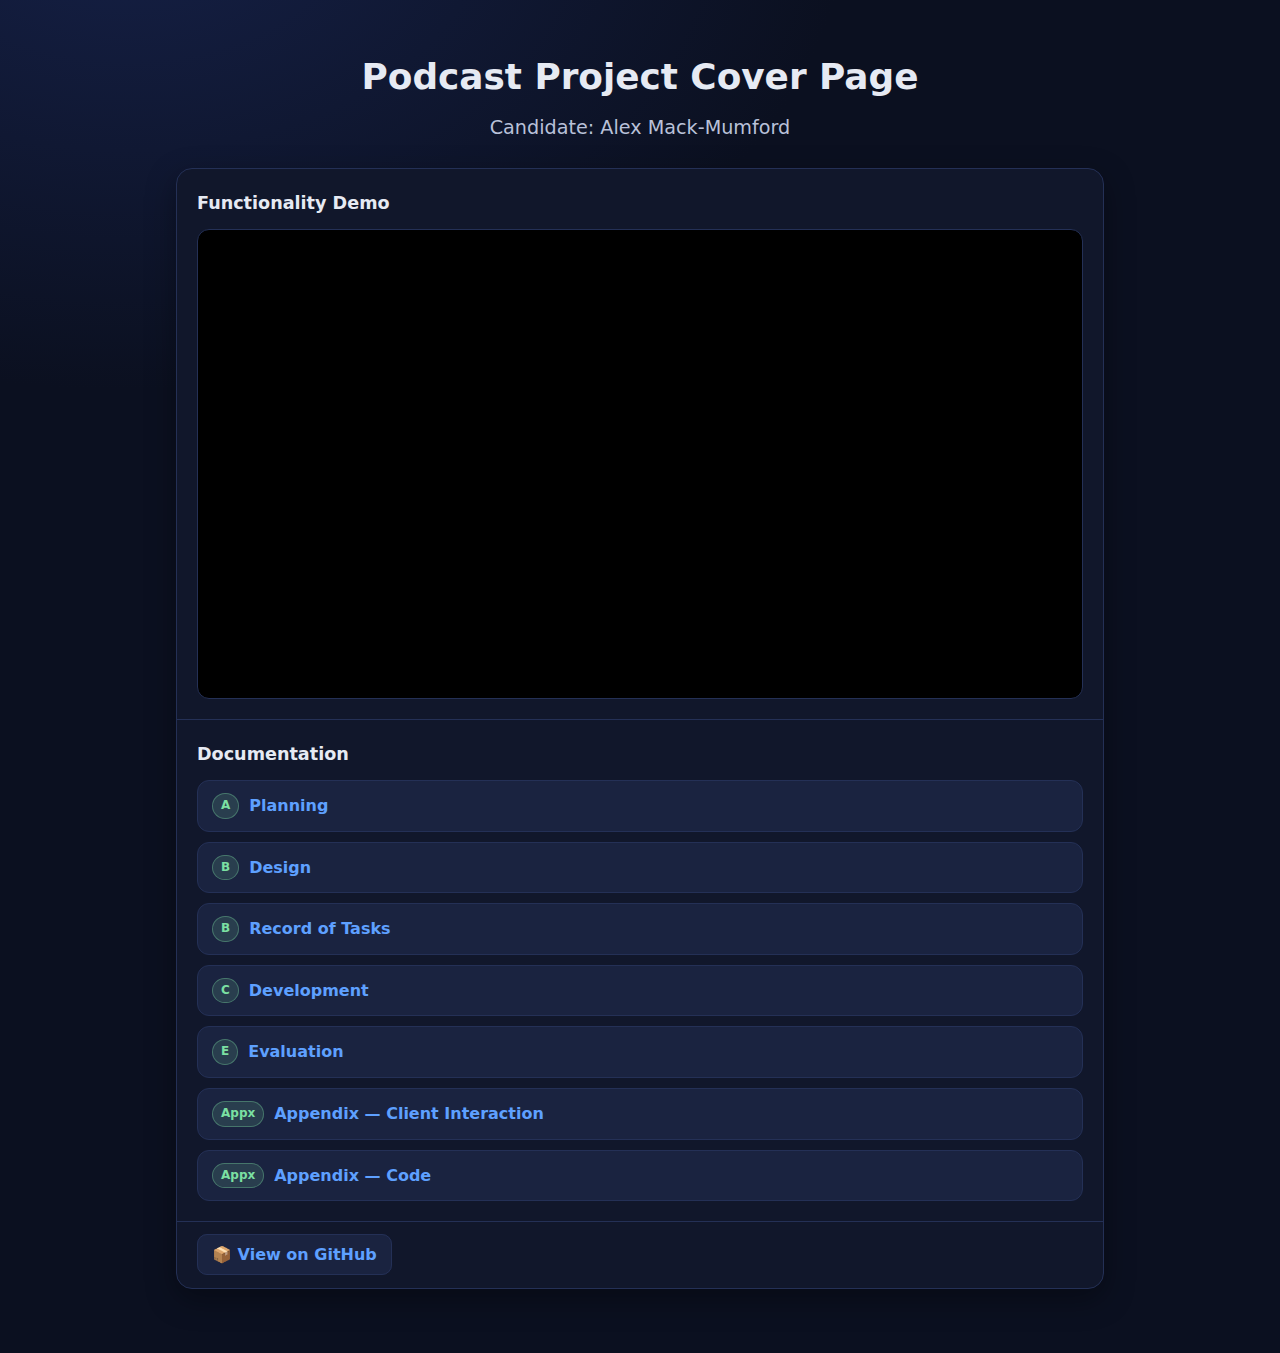
<file: index.html>
<!doctype html>
<html>
  <head>
    <meta charset="utf-8" />
    <title>Redirecting…</title>
    <meta http-equiv="refresh" content="0; url=Coverpage/">
    <link rel="canonical" href="Coverpage/">
  </head>
  <body>
    <p>If you’re not redirected, <a href="Coverpage/">click here</a>.</p>
  </body>
</html>
</file>
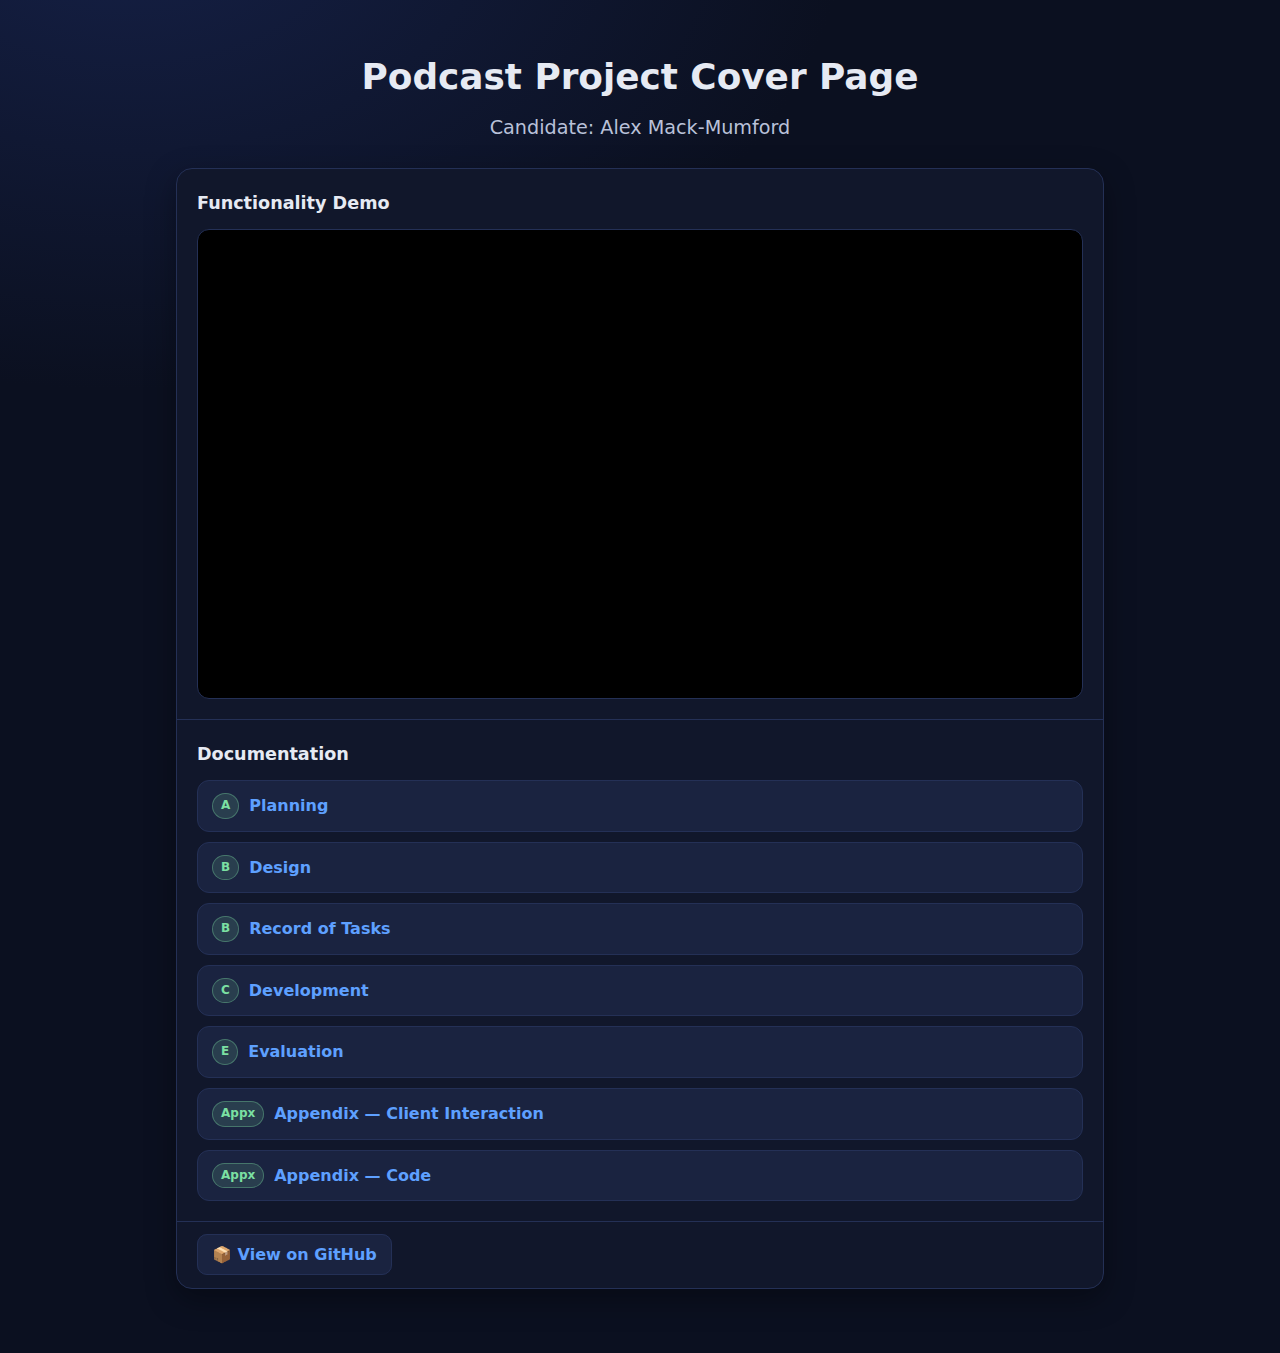
<file: Coverpage/index.html>
<!doctype html>
<html lang="en-GB">
<head>
  <meta charset="utf-8" />
  <meta name="viewport" content="width=device-width, initial-scale=1" />
  <title>Podcast Project Cover Page</title>
  <style>
    :root{
      --bg: #0b1020;
      --card: #11172b;
      --muted: #1a2340;
      --text: #e6eaf3;
      --subtext: #b9c1d9;
      --accent: #5ea0ff;
      --accent-2:#7be0a2;
      --border:#243056;
      --shadow: 0 10px 30px rgba(0,0,0,.35);
      --radius: 16px;
      --radius-sm: 12px;
    }
    * { box-sizing: border-box; }
    html, body { height: 100%; }
    body {
      margin: 0;
      font-family: system-ui, -apple-system, Segoe UI, Roboto, Ubuntu, Cantarell, "Helvetica Neue", Arial, "Noto Sans";
      background: radial-gradient(1200px 800px at 10% -10%, #152046 0%, #0b1020 60%) fixed, var(--bg);
      color: var(--text);
      line-height: 1.6;
    }
    a { color: var(--accent); text-decoration: none; }
    a:hover { text-decoration: underline; }

    .wrap { max-width: 960px; margin: 48px auto; padding: 0 16px 64px; }
    .title { margin-bottom: 24px; text-align: center; }
    .title h1 { margin: 0; font-size: clamp(1.8rem, 2.8vw, 2.4rem); font-weight: 800; }
    .title h2 { margin: 8px 0 0; font-size: 1.2rem; font-weight: 500; color: var(--subtext); }

    .card { background: var(--card); border: 1px solid var(--border); border-radius: var(--radius); box-shadow: var(--shadow); overflow: hidden; }
    .section { padding: 20px; border-top: 1px solid var(--border); }
    .section:first-child { border-top: none; }
    .section h2 { margin: 0 0 12px; font-size: 1.1rem; }

    .video { border-radius: var(--radius-sm); overflow: hidden; background: #000; border: 1px solid var(--border); }
    .video iframe { width: 100%; height: clamp(240px, 48vw, 460px); border: 0; }

    .doc-list { display: grid; gap: 10px; list-style: none; padding: 0; margin: 0; }
    .doc-item a { display: flex; gap: 10px; padding: 12px 14px; border: 1px solid var(--border); border-radius: 12px; background: var(--muted); transition: transform .08s, background .2s; }
    .doc-item a:hover { transform: translateY(-1px); background: #202b52; }
    .tag { padding: 2px 8px; border-radius: 999px; background: rgba(126, 224, 162, 0.15); color: var(--accent-2); font-size: 12px; font-weight: 700; border: 1px solid rgba(126, 224, 162, 0.35); }
    .name { font-weight: 600; }
    .hint { color: var(--subtext); font-size: 0.9rem; }

    .btn { padding: 10px 14px; border-radius: 10px; border: 1px solid var(--border); background: var(--muted); font-weight: 600; text-decoration: none; }
    .btn:hover { background: #202b52; }

  </style>
</head>
<body>
  <main class="wrap">
    <header class="title">
      <h1>Podcast Project Cover Page</h1>
      <h2>Candidate: Alex Mack-Mumford</h2>
    </header>

    <section class="card">
      <div class="section">
        <h2>Functionality Demo</h2>
        <div class="video">
          <iframe
            src="https://drive.google.com/file/d/1Um5J-Zr7-0DNcKMjFVQNw_ABqJnkv7l9/preview"
            allow="autoplay"
            allowfullscreen
            title="Project demo video"
          ></iframe>
        </div>
      </div>

      <div class="section">
        <h2>Documentation</h2>
        <ul class="doc-list">
          <li class="doc-item"><a href="../Documentation/Criterion%20A.pdf"><span class="tag">A</span><span class="name">Planning</span></a></li>
          <li class="doc-item"><a href="../Documentation/Alex-Criterion%20B.pdf"><span class="tag">B</span><span class="name">Design</span></a></li>
          <li class="doc-item"><a href="../Documentation/Criterion%20B_%20Record%20of%20Tasks.pdf"><span class="tag">B</span><span class="name">Record of Tasks</span></a></li>
          <li class="doc-item"><a href="../Documentation/Criteria%20C.pdf"><span class="tag">C</span><span class="name">Development</span></a></li>
          <li class="doc-item"><a href="../Documentation/Criterion%20E_%20Evaluation.pdf"><span class="tag">E</span><span class="name">Evaluation</span></a></li>
          <li class="doc-item"><a href="../Documentation/Appendix%20-%20Client%20Interaction.pdf"><span class="tag">Appx</span><span class="name">Appendix — Client Interaction</span></a></li>
          <li class="doc-item"><a href="../Documentation/Appendix%20-%20Code.pdf"><span class="tag">Appx</span><span class="name">Appendix — Code</span></a></li>
        </ul>
      </div>

      <div class="section">
        <a class="btn" href="https://github.com/alexzprogg/podcast-recommender" target="_blank" rel="noopener">📦 View on GitHub</a>
      </div>
    </section>
  </main>
</body>
</html>
</file>
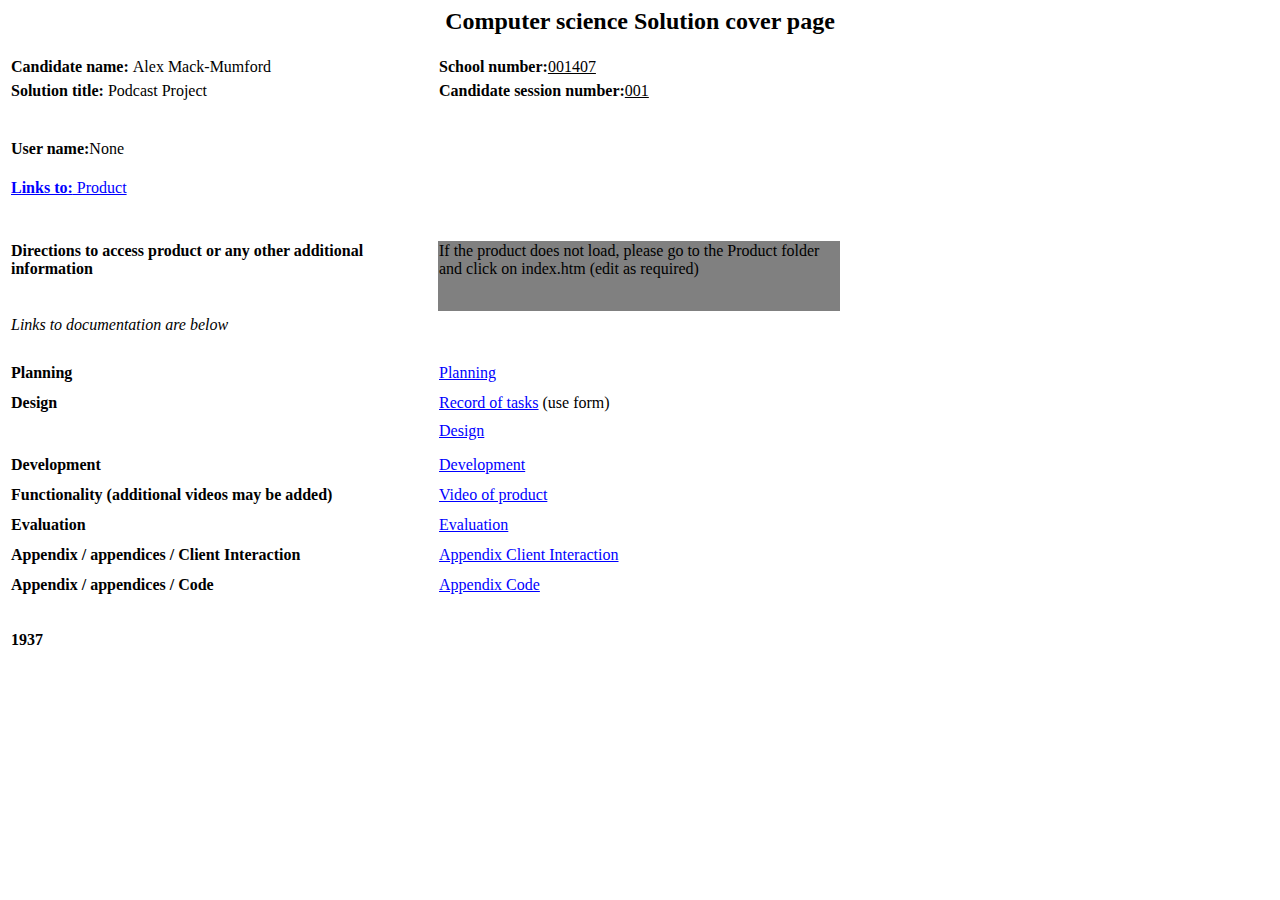
<file: coverpage.html>
<html>

<head>

<title>Computer science Solution cover page</title>

</head>

<body lang=EN-GB link=blue vlink=purple>

<h2 align=center style='text-align:center'><span>Computer science Solution cover page</span></h2>

<table>
<tr>
<td width=320 colspan=2><p><b>Candidate name: </b> Alex Mack-Mumford</p></td>
<td width=400><p><b>School number:</b><u>001407</u></p></td>
<td width=200></td>
<tr>

<tr>
<td width=320 colspan=2><p><b>Solution title:</b> Podcast Project</p></td>
<td width=400><p><b>Candidate session number:</b><u>001</u></p></td>
<td width=200></td>
<tr>

<tr height = '30'>
<td width=320 colspan=2></p></td>
<td width=400></td>
<td width=200></td>
<tr>

<tr>
<td width=320 colspan=2><p><b>User name:</b>None</p></td>
<td width=400></td>
<td width=200></td>
<tr>



<tr>
<td width=320 height=50 colspan=2><a href="Product/Podcast Project"><b>Links to:</b> Product </a></td>
<td width=400></td>
<td width=200></td>
<tr>

<tr height=20>
<td width=100></td>
<td width=220></td>
<td width=400></td>
<td width=200></td>
<tr>

<tr>
<td width=320 height=50 colspan=2 valign='top'><p><b>Directions to access product or any other additional information</b></p></td>
<td width=400 height=70 bgcolor="gray" valign='top'><p> </p>If the product does not load, please go to the Product folder and click on index.htm (edit as required)</td>
<td width=200></td>
<tr>

<tr>
<td width=320 colspan=2><p><i>Links to documentation are below</i></p></td>
<td width=400></td>
<td width=200></td>
<tr>

<tr height=20>
<td width=100></td>
<td width=220></td>
<td width=400></td>
<td width=200></td>
<tr>

<tr>
<td width=320 colspan=2><p><b>Planning</b></p></td>
<td width=400><a href="Documentation/Criterion A.pdf">Planning</a></td>
<td width=200></td>
<tr>

<tr>
<td width=100></td>
<td width=220></td>
<td width=400></td>
<td width=200></td>
<tr>

<tr>
<td width=320 colspan=2><p><b>Design</b></p></td>
<td width=400><a href="Documentation/Criterion B_ Record of Tasks.pdf">Record of tasks</a> (use form)</td><tr>
<td width=200></td>
<tr>

<tr>
<td width=320 colspan=2><p><b></b></p></td>
<td width=400><a href="Documentation/Alex - Criterion B (1).pdf">Design</a></td><tr>
<td width=200></td>
<tr>


<tr>
<td width=100></td>
<td width=220></td>
<td width=400></td>
<td width=200></td>
<tr>

<tr>
<td width=320 colspan=2><p><b>Development</b></p></td>
<td width=400><a href="Documentation/Criteria C (2).pdf">Development</a></td>
<td width=200></td>
<tr>

<tr>
<td width=100></td>
<td width=220></td>
<td width=400></td>
<td width=200></td>
<tr>

<tr>
<td width=320 colspan=2><p><b>Functionality (additional videos may be added)</b></p></td>
<td width=400><a href="Computer Science IA/Podcast Project - Made with ClipChamp.mp4">Video of product</a></td>
<td width=200></td>
<tr>


<tr>
<td width=100></td>
<td width=220></td>
<td width=400></td>
<td width=200></td>
<tr>

<tr>
<td width=320 colspan=2><p><b>Evaluation</b></p></td>
<td width=400><a href="Documentation/Criterion E_ Evaluation.pdf">Evaluation</a></td>
<td width=200></td>
<tr>

<tr>
<td width=100></td>
<td width=220></td>
<td width=400></td>
<td width=200></td>
<tr>

<tr>
<td width=320 colspan=2><p><b>Appendix / appendices / Client Interaction</b></p></td>
<td width=400><a href="Documentation/Appendix - Client Interaction.pdf">Appendix Client Interaction</a></td>
<td width=200></td>
<tr>

<tr>
<td width=100></td>
<td width=220></td>
<td width=400></td>
<td width=200></td>
<tr>

<tr>
<td width=320 colspan=2><p><b>Appendix / appendices / Code</b></p></td>
<td width=400><a href="Documentation/Appendix - Code.pdf">Appendix Code</a></td>
<td width=200></td>
<tr>

<tr>
<td width=100></td>
<td width=220></td>
<td width=400></td>
<td width=200></td>
<tr>
    
<tr>
<td width=320 colspan=2 height='70'><p><b>1937</b></p></td>
<td width=400><p><b> </b></p></td>
<td width=200></td>
<tr>


</body>

</html>
</file>
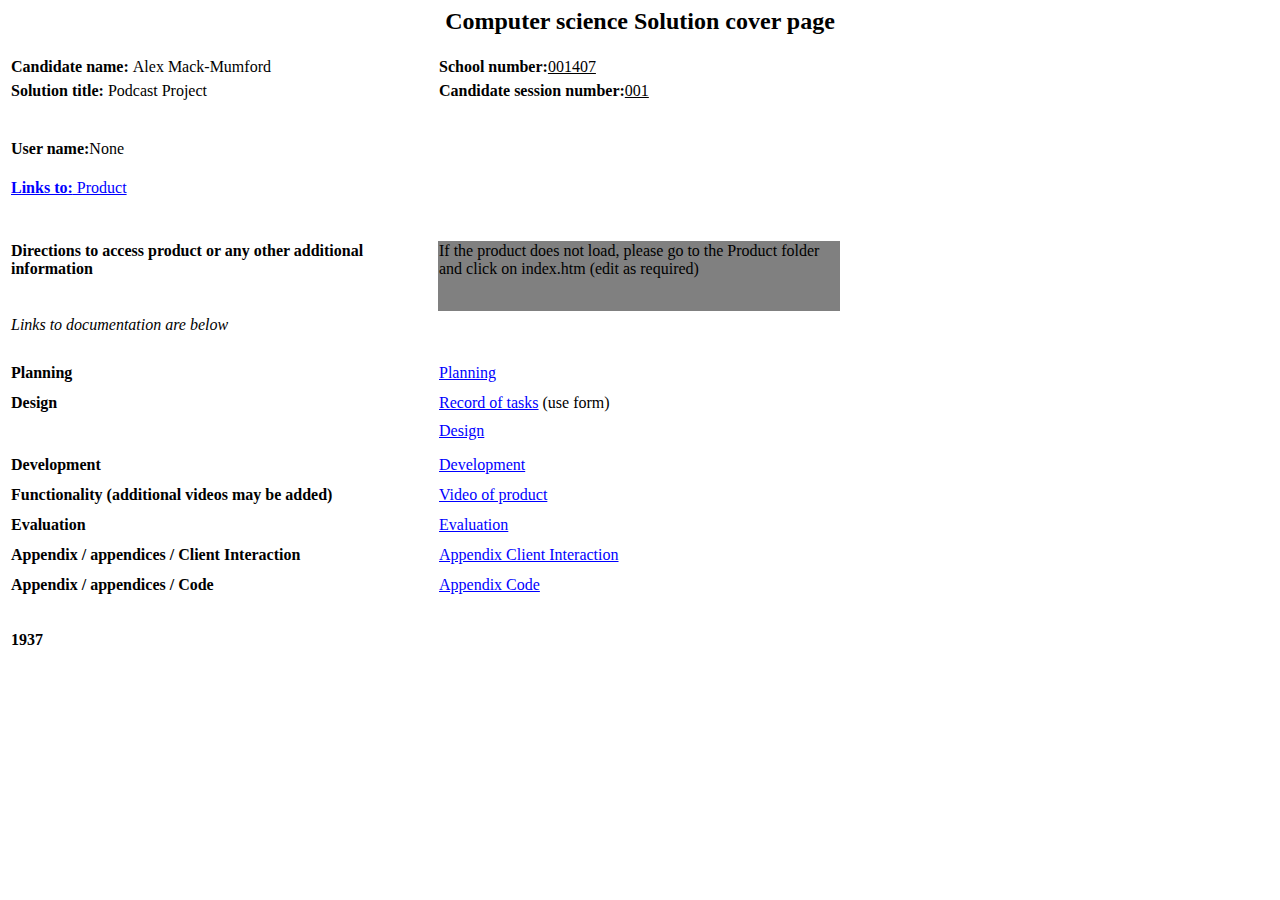
<file: Coverpage/coverpage.html>
<html>

<head>

<title>Computer science Solution cover page</title>

</head>

<body lang=EN-GB link=blue vlink=purple>

<h2 align=center style='text-align:center'><span>Computer science Solution cover page</span></h2>

<table>
<tr>
<td width=320 colspan=2><p><b>Candidate name: </b> Alex Mack-Mumford</p></td>
<td width=400><p><b>School number:</b><u>001407</u></p></td>
<td width=200></td>
<tr>

<tr>
<td width=320 colspan=2><p><b>Solution title:</b> Podcast Project</p></td>
<td width=400><p><b>Candidate session number:</b><u>001</u></p></td>
<td width=200></td>
<tr>

<tr height = '30'>
<td width=320 colspan=2></p></td>
<td width=400></td>
<td width=200></td>
<tr>

<tr>
<td width=320 colspan=2><p><b>User name:</b>None</p></td>
<td width=400></td>
<td width=200></td>
<tr>



<tr>
<td width=320 height=50 colspan=2><a href="Product/Podcast Project"><b>Links to:</b> Product </a></td>
<td width=400></td>
<td width=200></td>
<tr>

<tr height=20>
<td width=100></td>
<td width=220></td>
<td width=400></td>
<td width=200></td>
<tr>

<tr>
<td width=320 height=50 colspan=2 valign='top'><p><b>Directions to access product or any other additional information</b></p></td>
<td width=400 height=70 bgcolor="gray" valign='top'><p> </p>If the product does not load, please go to the Product folder and click on index.htm (edit as required)</td>
<td width=200></td>
<tr>

<tr>
<td width=320 colspan=2><p><i>Links to documentation are below</i></p></td>
<td width=400></td>
<td width=200></td>
<tr>

<tr height=20>
<td width=100></td>
<td width=220></td>
<td width=400></td>
<td width=200></td>
<tr>

<tr>
<td width=320 colspan=2><p><b>Planning</b></p></td>
<td width=400><a href="Documentation/Criterion A.pdf">Planning</a></td>
<td width=200></td>
<tr>

<tr>
<td width=100></td>
<td width=220></td>
<td width=400></td>
<td width=200></td>
<tr>

<tr>
<td width=320 colspan=2><p><b>Design</b></p></td>
<td width=400><a href="Documentation/Criterion B_ Record of Tasks.pdf">Record of tasks</a> (use form)</td><tr>
<td width=200></td>
<tr>

<tr>
<td width=320 colspan=2><p><b></b></p></td>
<td width=400><a href="Documentation/Alex - Criterion B (1).pdf">Design</a></td><tr>
<td width=200></td>
<tr>


<tr>
<td width=100></td>
<td width=220></td>
<td width=400></td>
<td width=200></td>
<tr>

<tr>
<td width=320 colspan=2><p><b>Development</b></p></td>
<td width=400><a href="Documentation/Criteria C (2).pdf">Development</a></td>
<td width=200></td>
<tr>

<tr>
<td width=100></td>
<td width=220></td>
<td width=400></td>
<td width=200></td>
<tr>

<tr>
<td width=320 colspan=2><p><b>Functionality (additional videos may be added)</b></p></td>
<td width=400><a href="Computer Science IA/Podcast Project - Made with ClipChamp.mp4">Video of product</a></td>
<td width=200></td>
<tr>


<tr>
<td width=100></td>
<td width=220></td>
<td width=400></td>
<td width=200></td>
<tr>

<tr>
<td width=320 colspan=2><p><b>Evaluation</b></p></td>
<td width=400><a href="Documentation/Criterion E_ Evaluation.pdf">Evaluation</a></td>
<td width=200></td>
<tr>

<tr>
<td width=100></td>
<td width=220></td>
<td width=400></td>
<td width=200></td>
<tr>

<tr>
<td width=320 colspan=2><p><b>Appendix / appendices / Client Interaction</b></p></td>
<td width=400><a href="Documentation/Appendix - Client Interaction.pdf">Appendix Client Interaction</a></td>
<td width=200></td>
<tr>

<tr>
<td width=100></td>
<td width=220></td>
<td width=400></td>
<td width=200></td>
<tr>

<tr>
<td width=320 colspan=2><p><b>Appendix / appendices / Code</b></p></td>
<td width=400><a href="Documentation/Appendix - Code.pdf">Appendix Code</a></td>
<td width=200></td>
<tr>

<tr>
<td width=100></td>
<td width=220></td>
<td width=400></td>
<td width=200></td>
<tr>
    
<tr>
<td width=320 colspan=2 height='70'><p><b>1937</b></p></td>
<td width=400><p><b> </b></p></td>
<td width=200></td>
<tr>


</body>

</html>
</file>
